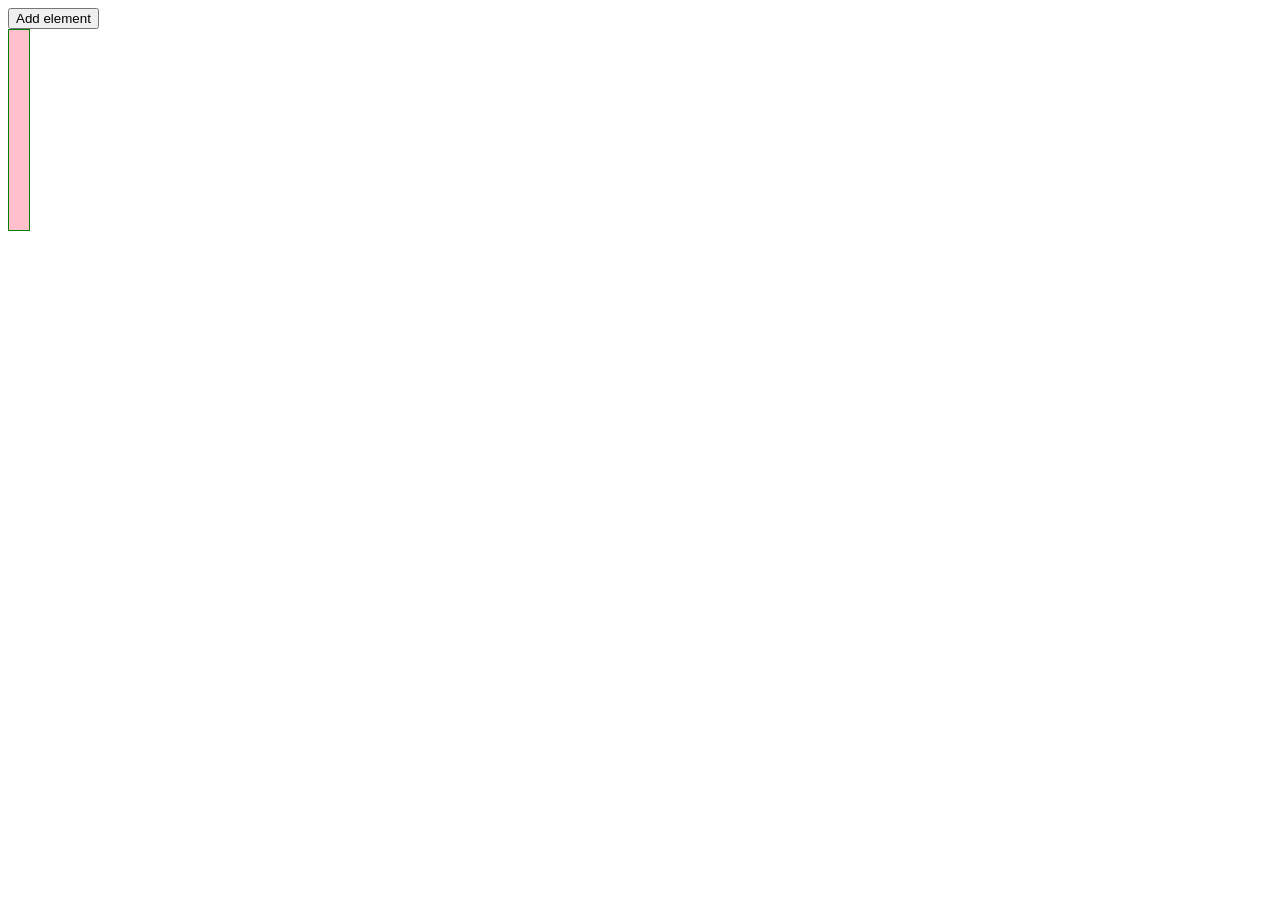
<file: lab01_intro_to_coding/exercises/index.html>
<!DOCTYPE html>
<html>
  <head>
    <meta charset="UTF-8" />
    <title>Major Studio 1 - Lab 1</title>
    <style>
      .viz {
        width: 100%;
      }
      .rectangle {
        display: inline-block;
        border: 1px solid green;
        background-color: pink;
        height: 200px;
        width: 20px;
      }
    </style>
  </head>
  <body>
    <button id="button">Add element</button>
    <div class="viz">
      <div class="rectangle"></div>
    </div>
  </body>
  <script src="./ex3_dom_manipulation.js"></script>
</html>
</file>
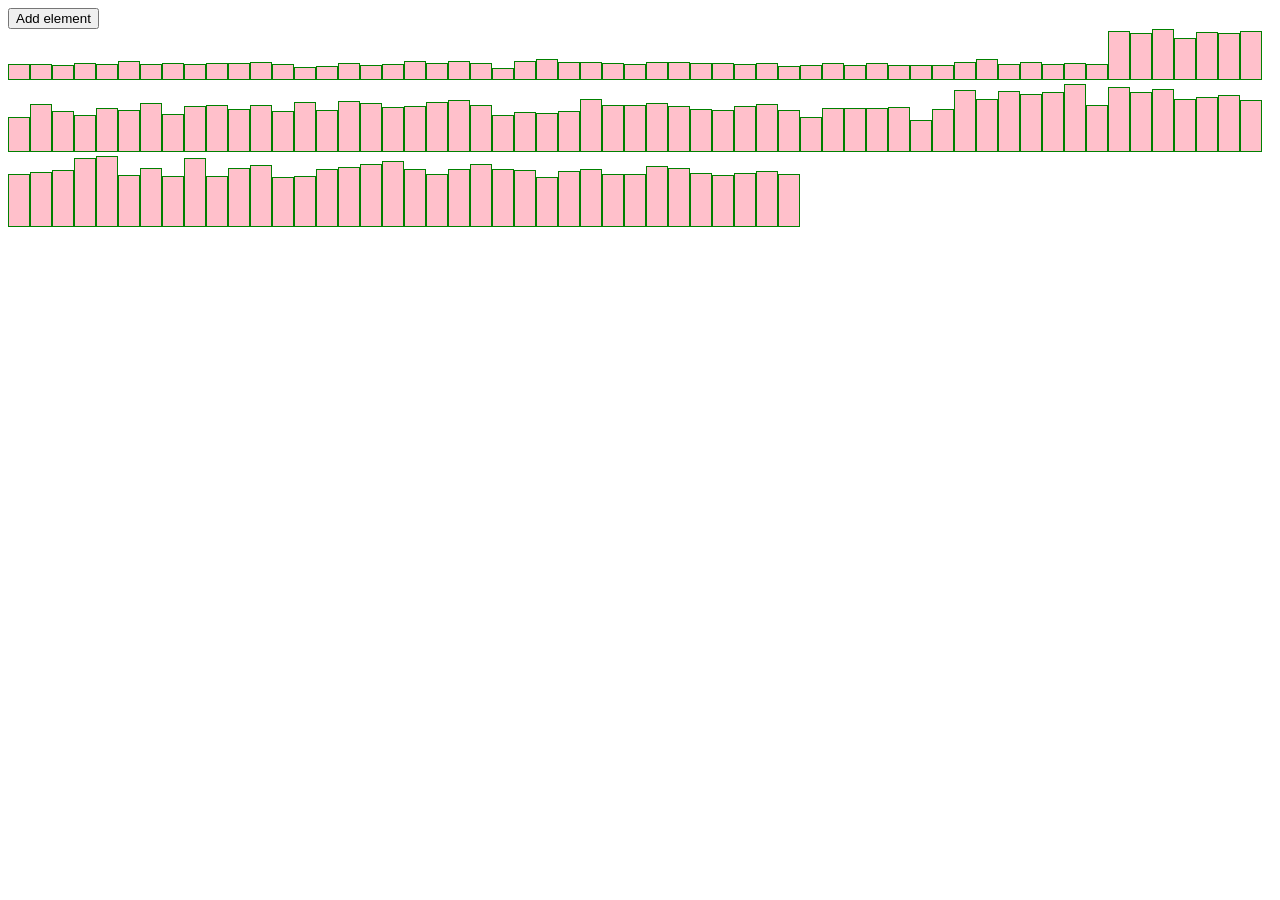
<file: lab01_intro_to_coding/solutions/index.html>
<!DOCTYPE html>
<html>
  <head>
    <meta charset="UTF-8" />
    <title>Major Studio 1 - Lab 1</title>
    <style>
      .viz {
        width: 100%;
      }
      .rectangle {
        display: inline-block;
        border: 1px solid green;
        background-color: pink;
        height: 200px;
        width: 20px;
      }
    </style>
  </head>
  <body>
    <button id="button">Add element</button>
    <div class="viz">
    </div>
  </body>
  <script src="./ex3.js"></script>
</html>
</file>
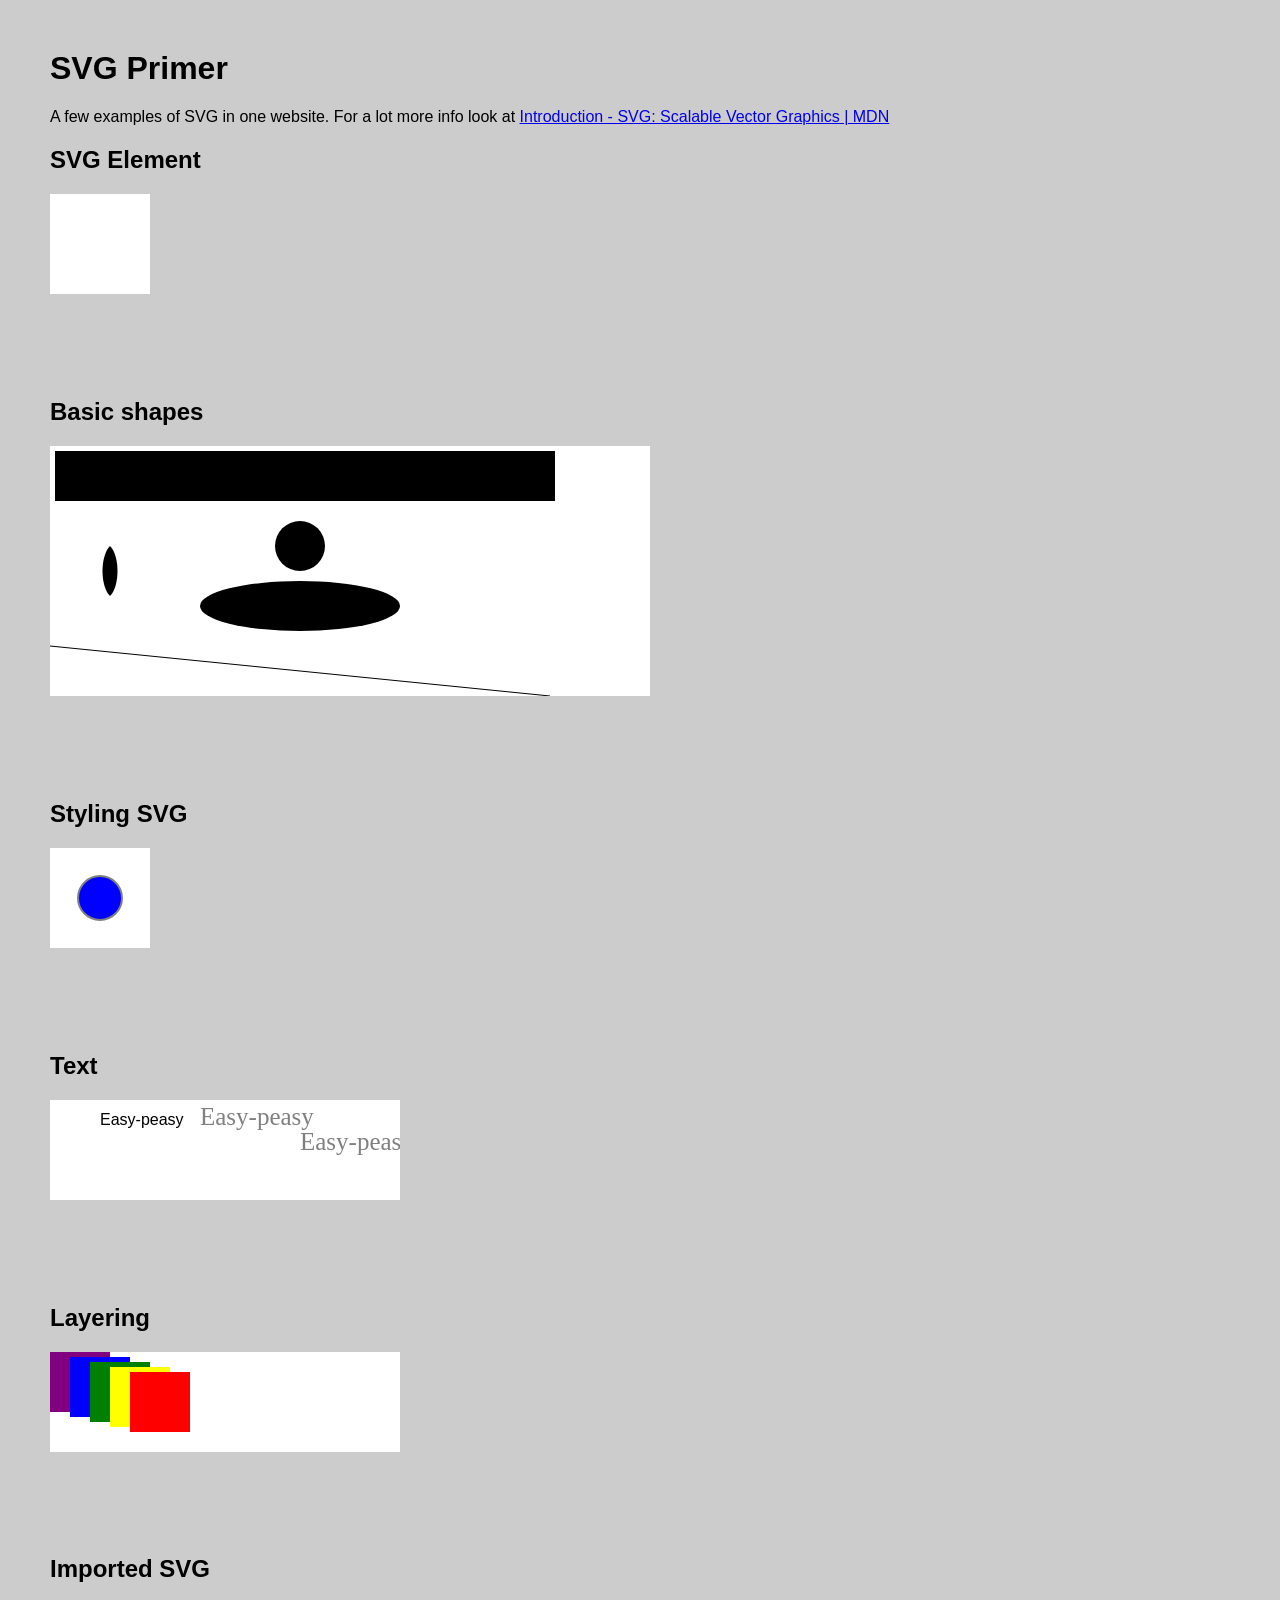
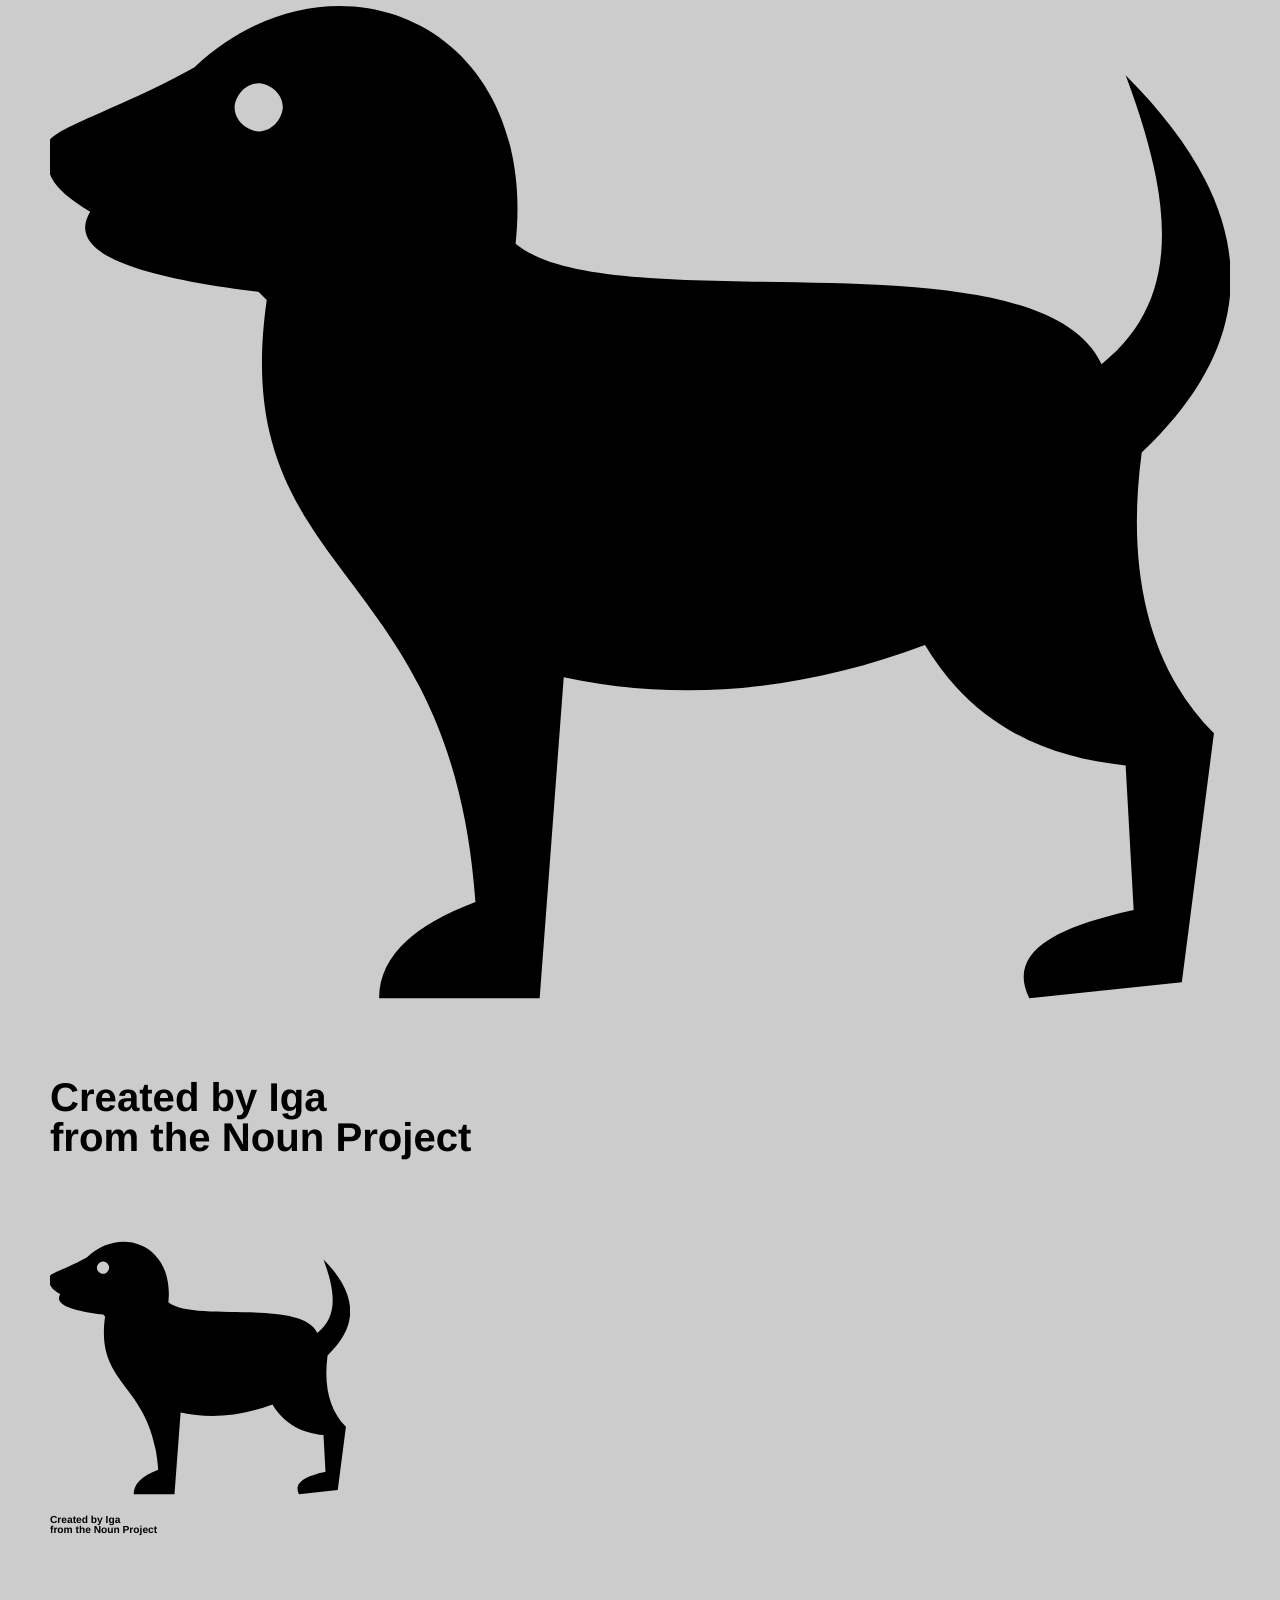
<file: lab03_svg/01_svg_primer/index.html>
<!DOCTYPE html>
<html lang="en">
<head>
    <meta charset="UTF-8">
    <meta name="viewport" content="width=device-width, initial-scale=1.0">
    <title>SVG Primer</title>
    <style>
        body{
            background-color:#CCC;
            color:#55555;
            font-family: Arial, Helvetica, sans-serif;
            margin:50px;
        }
        
        svg{
            background-color:white;
            margin-bottom: 80px;
        }
    </style>
</head>
<body>
    <h1>SVG Primer</h1>
    A few examples of SVG in one website. For a lot more info look at <a href="https://developer.mozilla.org/en-US/docs/Web/SVG/Tutorial/Introduction">Introduction - SVG: Scalable Vector Graphics | MDN</a>
    <h2>SVG Element</h2>    
    <!-- Just an empty canvas -->
    <svg width="100" height="100" >
    </svg>
    <h2>Basic shapes</h2>
    <!-- Drawing basic shapes -->    
    <svg width="600" height="250">
        <rect x="5" y="5" width="500" height="50"/>
        <circle cx="250" cy="100" r="25"/>
        <ellipse cx="250" cy="160" rx="100" ry="25"/>
        <line x1="0" y1="200" x2="500" y2="250" stroke="black"/>
        <path transform="translate(60,150)" d="M 0,0 C -10,-10 -10,-40 0,-50 C 10,-40 10,-10 0,0">
    </svg>
    <h2>Styling SVG</h2> 
    <svg width="100" height="100">
          <!-- Styling the shapes: fill, stroke, stroke-width -->    
        <rect width="100%" height="100%" fill="white" /> 
        <circle cx="50" cy="50" r="22" fill="blue" stroke="gray" stroke-width="2"/>
    </svg>
    <h2>Text</h2>
    <svg width="350" height="100">
        <!-- plain text -->
        <text x="50" y="25">Easy-peasy</text>
        <!-- styled text -->
        <text x="150" y="25" font-family="serif" font-size="25" fill="gray">Easy-peasy</text>
        <!-- writing off canvas -->
        <text x="250" y="50" font-family="serif" font-size="25" fill="gray">Easy-peasy</text>
    </svg>
    <h2>Layering</h2>
    <svg width="350" height="100">
        <rect x="0" y="0" width="60" height="60" fill="purple"/>
        <rect x="20" y="5" width="60" height="60" fill="blue"/>
        <rect x="40" y="10" width="60" height="60" fill="green"/>
        <rect x="60" y="15" width="60" height="60" fill="yellow"/>
        <rect x="80" y="20" width="60" height="60" fill="red"/>
    </svg>
    <h2>Imported SVG</h2>
    <img src="noun_Dog_1724072.svg"/>
    <object width="300px" data="noun_Dog_1724072.svg" type="image/svg+xml"></object>
</body>
</html>
</file>
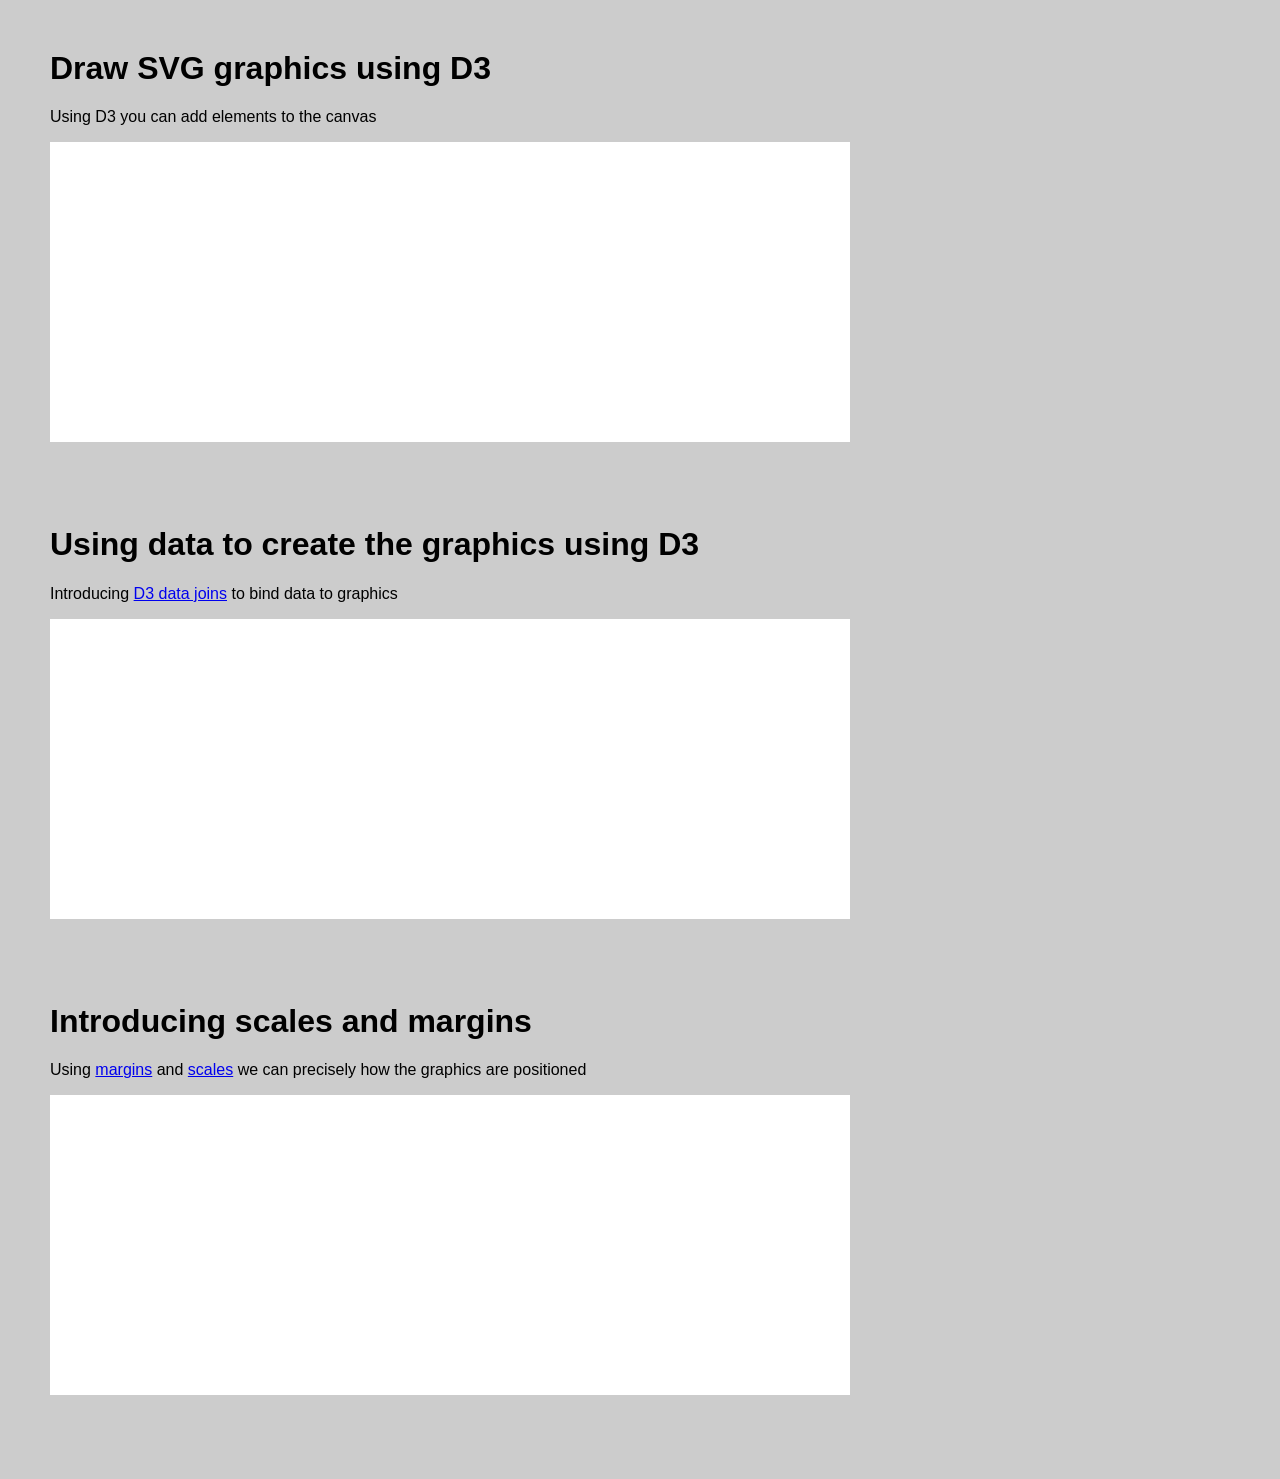
<file: lab03_svg/02_d3_svg/index.html>
<!DOCTYPE html>
<html>
  <head>
      <meta charset="UTF-8" />
      <title>D3 exercises</title>
    <style>
      body {
        background-color:#CCC;
        color: #55555;
        font-family: Arial, Helvetica, sans-serif;
        margin: 50px;
      }

      svg {
        width: 800px;
        height: 300px;
        background-color:white;
      }

      .ex {
        margin-bottom: 80px;
      }
    </style>
  </head>
  <body>
    <div class="ex ex-1">
      <h1>Draw SVG graphics using D3</h1>
      <p>Using D3 you can add elements to the canvas</p>
      <svg></svg>
    </div>
    <div class="ex ex-2">
      <h1>Using data to create the graphics using D3</h1>
      <p>Introducing <a href="https://www.d3indepth.com/datajoins/">D3 data joins</a> to bind data to graphics</p>
      <svg></svg>
    </div>
    <div class="ex ex-3">
      <h1>Introducing scales and margins</h1>
      <p>Using <a href="https://observablehq.com/@d3/margin-convention">margins</a> and <a href="https://www.d3indepth.com/scales/">scales</a> we can precisely how the graphics are positioned</p>
      <svg></svg>
    </div>
    <script src="https://d3js.org/d3.v7.min.js"></script>
    <script src="main.js"></script>
  </body>
</html>
</file>
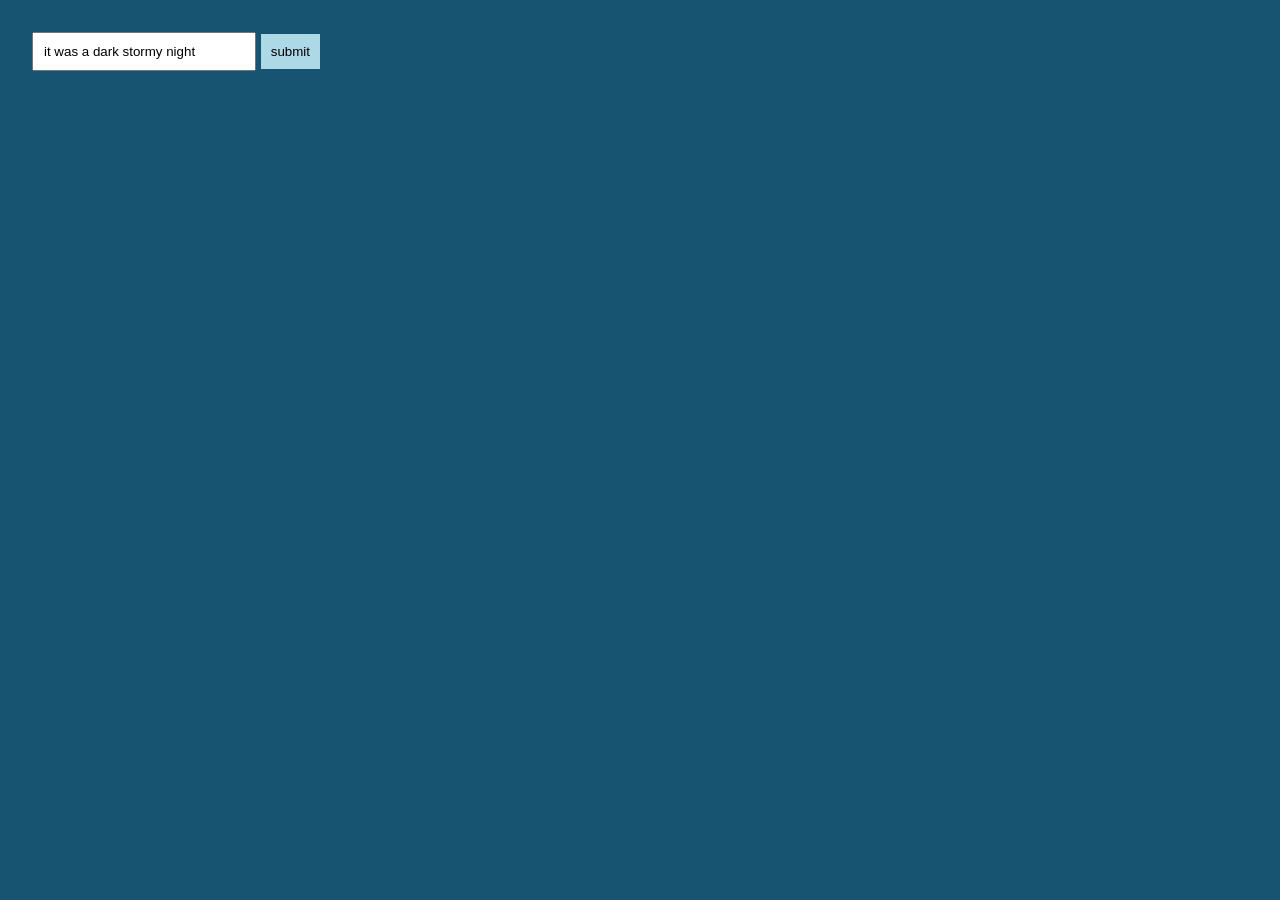
<file: lab04_text/02-rita-pos/index.html>
<!DOCTYPE html>
<html lang="en">
<head>
  <meta charset="UTF-8">
  <meta name="viewport" content="width=device-width, initial-scale=1.0">
  <!-- d3 -->
  <script src="https://d3js.org/d3.v7.min.js"></script>
  <!-- rita.js -->
  <script src="library/rita-full.js"></script>
  <!-- css -->
  <link rel="stylesheet" href="style.css">
  <title>RiTa.js Text Analysis</title>
</head>
<body>
  <!-- input textbox -->
  <input id="myInput" type="text" value="it was a dark stormy night">
  <button id="myBtn" onclick="getInput()" >submit</button>

  <!-- where our text will appear -->
  <div id="app"></div>

  <script src="main.js"></script>
</body>
</html>
</file>
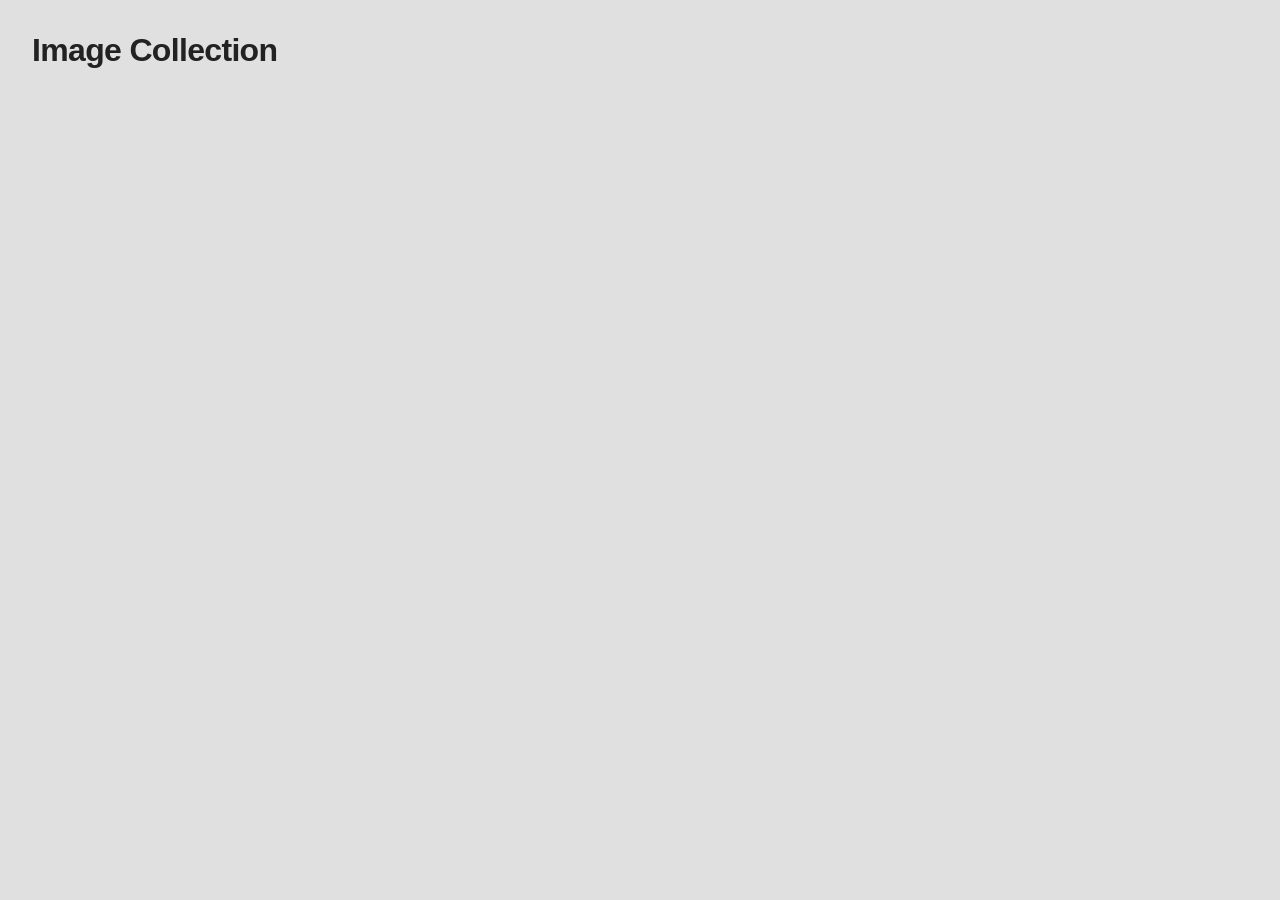
<file: lab05_images/01_d3-image-cards/index.html>
<!DOCTYPE html>
<html>
  <head>
    <meta charset="UTF-8" />
    <title>Art Gallery</title>

    <style type="text/css">
      * {
        margin:0;padding:0;
        box-sizing: border-box;
      }
      body{
        overflow:  auto;
        font-family: 'Helvetica Neue', Helvetica, Arial, sans-serif;
        background:#e0e0e0;
        padding:2rem;
        color:#222;
        letter-spacing:-0.5pt;
      }
      #app{
        margin-top:2rem;
        display:grid;
        grid-template-columns:repeat(auto-fill, minmax(200px, 1fr));
        grid-gap: 2rem;
      }
      div.card{
        max-width: 400px;
        display: inline-block;

        vertical-align:top;
        white-space:normal;
      }
      div.card h2{
        font-size:1.2rem;
        line-height:1.1;
        padding-bottom:0.5em;
      }
      div.card div.image{
        margin-bottom:1rem;
        width:200px;height:200px;
        display:flex;
        align-items: flex-end;
      }
      div.card div.image img{
        max-width:100%;height:auto;
        max-height:200px;
      }
      .object-date{ color:#999; }
    </style>
  </head>
  <body>

    <h1>Image Collection</h1>
    
    <!-- where our images go -->
    <div id="app"></div>

  </body>
  <script src="https://d3js.org/d3.v7.min.js"></script>
  <script src="main.js"></script>
</html>
</file>
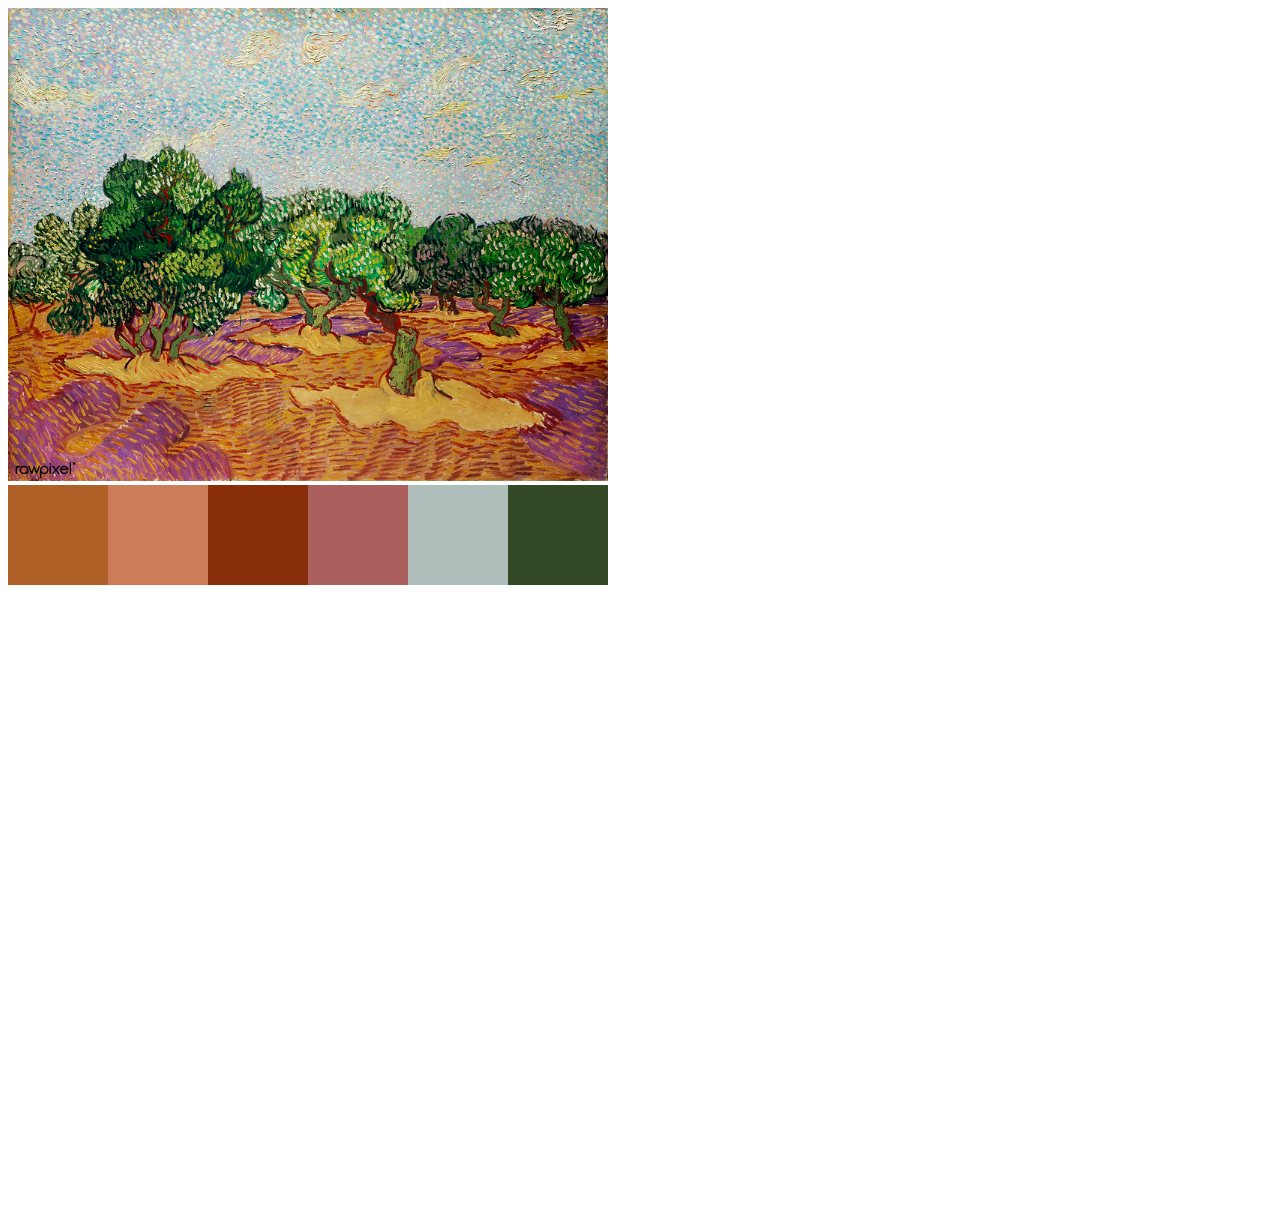
<file: lab05_images/02_vibrant-colors/index.html>
<!DOCTYPE html>
<html>
  <head>
    <meta charset="UTF-8">
    <title>Vibrant.js example</title>
    <style>
      /* Style for the swatches & image */
      .swatch {
        border: 5px black;
        height:100px;
        width:100px;
        float:left;
      }
      img {
        width:600px;
      }
    </style>
  </head>
  <body>
    <img src = "images/VanGogh-OliveTrees.jpg" />
    <div id="palette_container"></div>
    <script src="libraries/vibrant.js"></script>
    <script src="main.js"></script>
  </body>
  </html>
</file>
<file: lab04_text/02-rita-pos/style.css>
* {
  margin: 0;
  padding: 0;
}

body {
  overflow: auto;
  font-family: sans-serif;
  background: #165472;
  padding: 2rem;
  color: lightblue;
  letter-spacing: 0.25pt;
}

#app {
  margin-top: 15px;
  font-size: 1.5rem;
}

#myInput {
  width: 200px;
  padding: 10px;
}

button {
  padding: 10px;
  background: lightblue;
  border: none;
  cursor: pointer;
}
</file>
